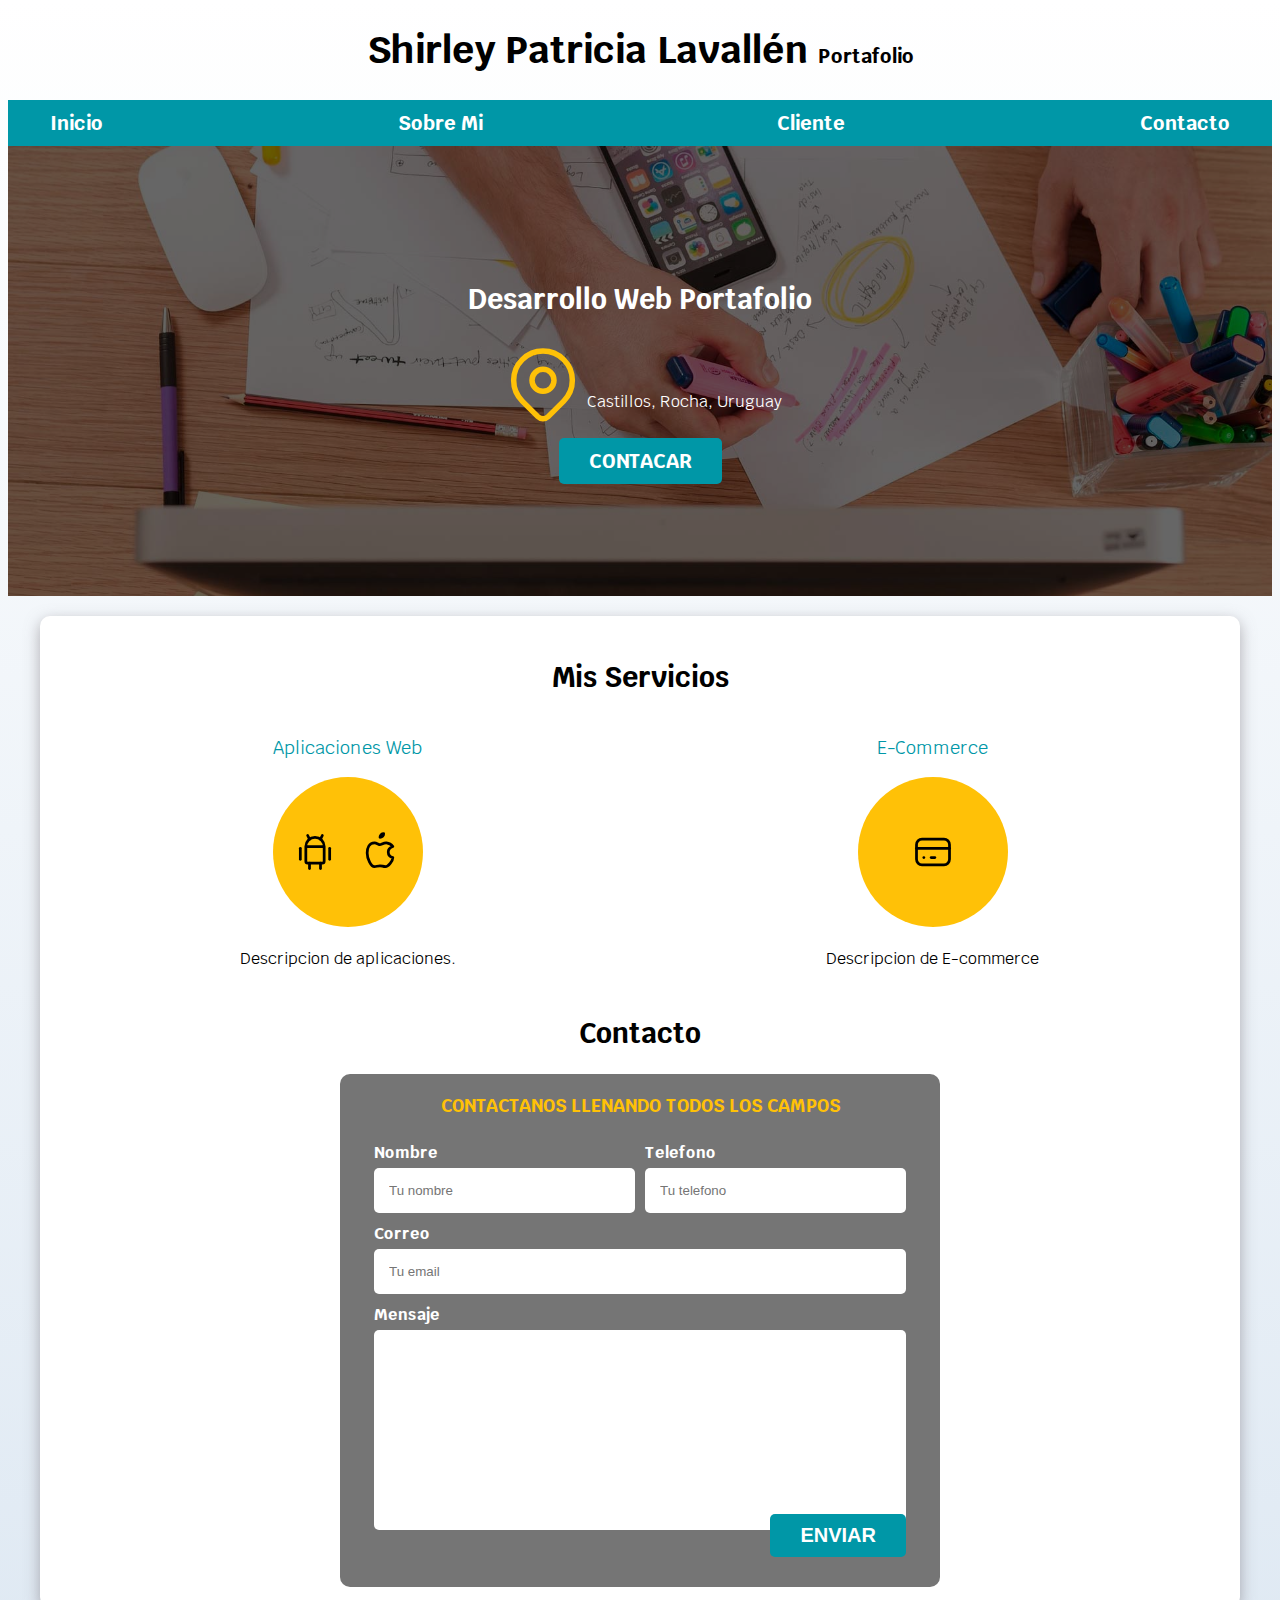
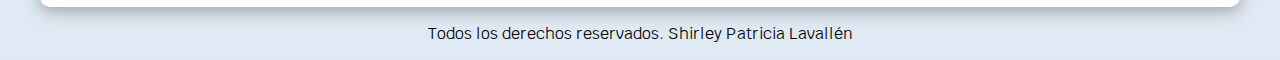
<file: index.html>
<!DOCTYPE html>
<html lang="es">

<head>
    <meta charset="UTF-8">
    <meta http-equiv="X-UA-Compatible" content="IE=edge">
    <meta name="viewport" content="width=device-width, initial-scale=1.0">
    <title>Portafolio</title>
    <link rel="preload" href="CSS/Normalize.CSS" as="style">
    <link rel="staylesheet" href="CSS/Normalize.CSS">
    <link href="https://fonts.googleapis.com/css2?family=Krub:wght@400;700&display=swap" rel="stylesheet">
    <link rel="preload" href="CSS/stayls.CSS" as="style">
    <link href="CSS/stayls.CSS" rel="stylesheet">
</head>

<body>
    <header>
        <h1 class="titulo">Shirley Patricia Lavallén
            <span>Portafolio</span>
        </h1>
    </header>
    <div class="nav-bg">
        <nav class="navegacion-principal contenedor">
            <a href="#">Inicio</a>
            <a href="cv.html">Sobre Mi</a>
            <a href="#">Cliente</a>
            <a href="#">Contacto</a>
        </nav>
    </div>

    <section class="hero">
        <div class="contenido-hero">
            <h2> Desarrollo Web <span> Portafolio</span></h2>

            <div class="ubicacion">
                <svg xmlns="http://www.w3.org/2000/svg" class="icon icon-tabler icon-tabler-map-pin" width="88"
                    height="88" viewBox="0 0 24 24" stroke-width="1.5" stroke="#ffC107" fill="none"
                    stroke-linecap="round" stroke-linejoin="round">
                    <path stroke="none" d="M0 0h24v24H0z" fill="none" />
                    <circle cx="12" cy="11" r="3" />
                    <path d="M17.657 16.657l-4.243 4.243a2 2 0 0 1 -2.827 0l-4.244 -4.243a8 8 0 1 1 11.314 0z" />
                </svg>
                <p> Castillos, Rocha, Uruguay</p>

            </div>

            <a class="boton" href="#">Contacar</a>
        </div>
    </section>

    <main class="contenedor sombra">
        <h2>Mis Servicios</h2>

        <div class="Servicios">
            
            <section class="servicio">
                <H3>Aplicaciones Web</H3>

                <div class="iconos">
                    <svg xmlns="http://www.w3.org/2000/svg" class="icon icon-tabler icon-tabler-brand-android"
                        width="44" height="44" viewBox="0 0 24 24" stroke-width="1.5" stroke="currentColor" fill="none"
                        stroke-linecap="round" stroke-linejoin="round">
                        <path stroke="none" d="M0 0h24v24H0z" fill="none" />
                        <line x1="4" y1="10" x2="4" y2="16" />
                        <line x1="20" y1="10" x2="20" y2="16" />
                        <path d="M7 9h10v8a1 1 0 0 1 -1 1h-8a1 1 0 0 1 -1 -1v-8a5 5 0 0 1 10 0" />
                        <line x1="8" y1="3" x2="9" y2="5" />
                        <line x1="16" y1="3" x2="15" y2="5" />
                        <line x1="9" y1="18" x2="9" y2="21" />
                        <line x1="15" y1="18" x2="15" y2="21" />
                    </svg>
                    <svg xmlns="http://www.w3.org/2000/svg" class="icon icon-tabler icon-tabler-brand-apple" width="44"
                        height="44" viewBox="0 0 24 24" stroke-width="1.5" stroke="currentColor" fill="none"
                        stroke-linecap="round" stroke-linejoin="round">
                        <path stroke="none" d="M0 0h24v24H0z" fill="none" />
                        <path
                            d="M9 7c-3 0 -4 3 -4 5.5c0 3 2 7.5 4 7.5c1.088 -.046 1.679 -.5 3 -.5c1.312 0 1.5 .5 3 .5s4 -3 4 -5c-.028 -.01 -2.472 -.403 -2.5 -3c-.019 -2.17 2.416 -2.954 2.5 -3c-1.023 -1.492 -2.951 -1.963 -3.5 -2c-1.433 -.111 -2.83 1 -3.5 1c-.68 0 -1.9 -1 -3 -1z" />
                        <path d="M12 4a2 2 0 0 0 2 -2a2 2 0 0 0 -2 2" />
                    </svg>
                </div>
                <p>Descripcion de aplicaciones.</p>
            </section>

            <section class="servicio">
                <H3>E-Commerce</H3>

                <div class="iconos">
                    <svg xmlns="http://www.w3.org/2000/svg" class="icon icon-tabler icon-tabler-credit-card" width="44"
                        height="44" viewBox="0 0 24 24" stroke-width="1.5" stroke="currentColor" fill="none"
                        stroke-linecap="round" stroke-linejoin="round">
                        <path stroke="none" d="M0 0h24v24H0z" fill="none" />
                        <rect x="3" y="5" width="18" height="14" rx="3" />
                        <line x1="3" y1="10" x2="21" y2="10" />
                        <line x1="7" y1="15" x2="7.01" y2="15" />
                        <line x1="11" y1="15" x2="13" y2="15" />
                    </svg>
                </div>
                <p>Descripcion de E-commerce</p>
            </section>
        </div> <!-- cierre de servicios-->

        <section>
            <h2>Contacto</h2>
            <form class="formulario">

                <fieldset>
                    <legend>Contactanos llenando todos los campos</legend>

                    <div class="contenedor-campos">
                        <div class="campo">
                            <label>Nombre</label>
                            <input class="input-text" type="text" placeholder="Tu nombre">
                        </div>

                        <div class="campo">
                            <label>Telefono</label>
                            <input class="input-text" type="tel" placeholder="Tu telefono">
                        </div>

                        <div class="campo">
                            <label>Correo</label>
                            <input class="input-text" type="email" placeholder="Tu email">
                        </div>

                        <div class="campo">
                            <label> Mensaje </label>
                            <textarea class="input-text"></textarea>
                        </div>

                    </div> <!--contenedor-campo-->

                    <div class="alinear-derecha flex">
                         <input class="boton w-sm-100" type="submit" value="Enviar">
                    </div>

                </fieldset>

            </form>
        </section>
    </main>

    <footer class="footer">
        <p>Todos los derechos reservados. Shirley Patricia Lavallén</p>
    </footer>

</body>

</html>
</file>
<file: CSS/stayls.CSS>
:root {
    --blanco: #ffffff;  
    --oscuro: #212121; 
    --primario: #ffc107; 
    --secundario: #0097a7; 
    --gris: #757575; 
    --grisclaro: #dfe9f3; 
}
 /* Global */
html {
    font-size: 62.5%;
    box-sizing: border-box;
    scroll-snap-type: y mandatory; 
}

/* scroll snap */
.servicio, .navegacion-principal, .formulario {
    scroll-snap-align: center;
    scroll-snap-stop: always;
}

*, *:before, *:after {
    box-sizing: inherit;
}

body {
    font-size: 16px;
    font-family: 'Krub', sans-serif;
    background-image: linear-gradient(to top, var(--grisclaro) 0%, var(--blanco) 100%);
}

.contenedor {
    max-width: 120rem;
    margin: 0 auto;
}

.boton {
    background-color: var(--secundario);
    color: var(--blanco);
    padding: 1rem 3rem;
    margin-top: 1rem;
    font-size: 2rem;
    text-decoration: none;
    text-transform: uppercase;
    font-weight: bold;
    border-radius: .5rem;
    width: 90%;
    text-align: center;
    border: none;

}

@media (min-width: 768px) {
    .boton {
        width: auto;
    }
}

.boton:hover {
    cursor: pointer;
}

.sombra {
    -webkit-box-shadow: 0px 5px 15px 0px rgba(110,104,110,0.52);
    -moz-box-shadow: 0px 5px 15px 0px rgba(110,104,110,0.52);
    box-shadow: 0px 5px 15px 0px rgba(110,104,110,0.52);
    background-color: var(--blanco);
    padding: 2rem;
    border-radius: 1rem;
}

/* Tipografia */
h1 {
    font-size: 3.8rem;
}
h2 {
    font-size: 2.8rem;
}
h3 {
    font-size: 1.8rem;
}

h1,h2,h3 {
    text-align: center;
}

/* Titulos */
.titulo span {
    font-size: 2rem;
}
/* Utilidades */
.w-sm-100 {
    width: 100%;
}

@media (min-width: 768px) {
    .w-sm-100 {
        width: auto;
    }  
}
.flex {
    display: flex;
}

.alinear-derecha {
    justify-content: end;
}

/* Navegacion Principal */
.nav-bg {
    background-color: var(--secundario); 
}

.navegacion-principal {
    display: flex;
    flex-direction: column;
}

@media (min-width: 786px) {
    .navegacion-principal {
    flex-direction: row;
    justify-content: space-between;
    }
}

.navegacion-principal a {
    display: block;
    text-align: center;
    color: var(--blanco);
    text-decoration: none; 
    font-size: 2rem;
    font-weight: 700;
    padding: 1rem;
}
.navegacion-principal a:hover {
    background-color: var(--primario);
    color: var(--oscuro);
}

/* Hero */
.hero {
    background-image: url(../img/hero.jpg);
    background-repeat: no-repeat;
    background-size: cover;
    height: 450px;
    position: relative;
    margin-bottom: 2rem;
}

.contenido-hero {
    position: absolute;
    background-color: rgba( 0, 0, 0, .6); 
    background-color: rgb(0, 0, 0 / 60%);
    width: 100%;
    height: 100%;

    display: flex;
    flex-direction: column;
    align-items: center;
    justify-content: center;
}

.contenido-hero h2,
.contenido-hero p {
    color: var(--blanco);
}

.contenido-hero .ubicacion {
    display: flex;
    align-items: flex-end;
}


/* servicios */
@media (min-width: 768px) {
    .Servicios {
        display: grid;
        grid-template-columns: repeat(2, 1fr); 
        column-gap: 1rem;
    }
}

.servicio {
    display: flex;
    flex-direction: column;
    align-items: center;
}
.servicio h3 {
    color: var(--secundario);
    font-weight: 400;
}

.servicio p {
    line-height: 2;
    text-align: center;
}

.servicio .iconos { 
    height: 15rem;
    width: 15rem;
    background-color: var(--primario);
    border-radius: 50%;
    display: flex;
    justify-content: space-evenly;
    align-items: center;
}

/* contacto */
.formulario {
    background-color: var(--gris);
    width: min(60rem, 100%); /* min utiliza e valor mas pequeño */
    margin: 0 auto;
    padding: 2rem;
    border-radius: 1rem;
}
.formulario fieldset {
    border: none;
}

.formulario legend {
    text-align: center;
    font-size: 1.8rem;
    text-transform: uppercase;
    font-weight: 700;
    margin-bottom: 2rem;
    color: var(--primario);
}

@media (min-width: 768px) {
    .contenedor-campos {
        display: grid;
        grid-template-columns: repeat(2, 1fr);
        grid-template-rows: auto auto 20rem;
        column-gap: 1rem
    }
    .campo:nth-child(3),
    .campo:nth-child(4) {
        grid-column: 1 / 3;
    }
}

.campo {
    margin-bottom: 1rem;
}

.campo label {
    color: var(--blanco);
    font-weight: bold;
    margin-bottom: .5rem;
    display: block;
}

.campo textarea {
    height: 20rem;
}
.input-text {
    width: 100%;
    border: none;
    padding: 1.5rem;
    border-radius: .5rem;
}

/* footer */
.footer {
    text-align: center;
}
</file>
